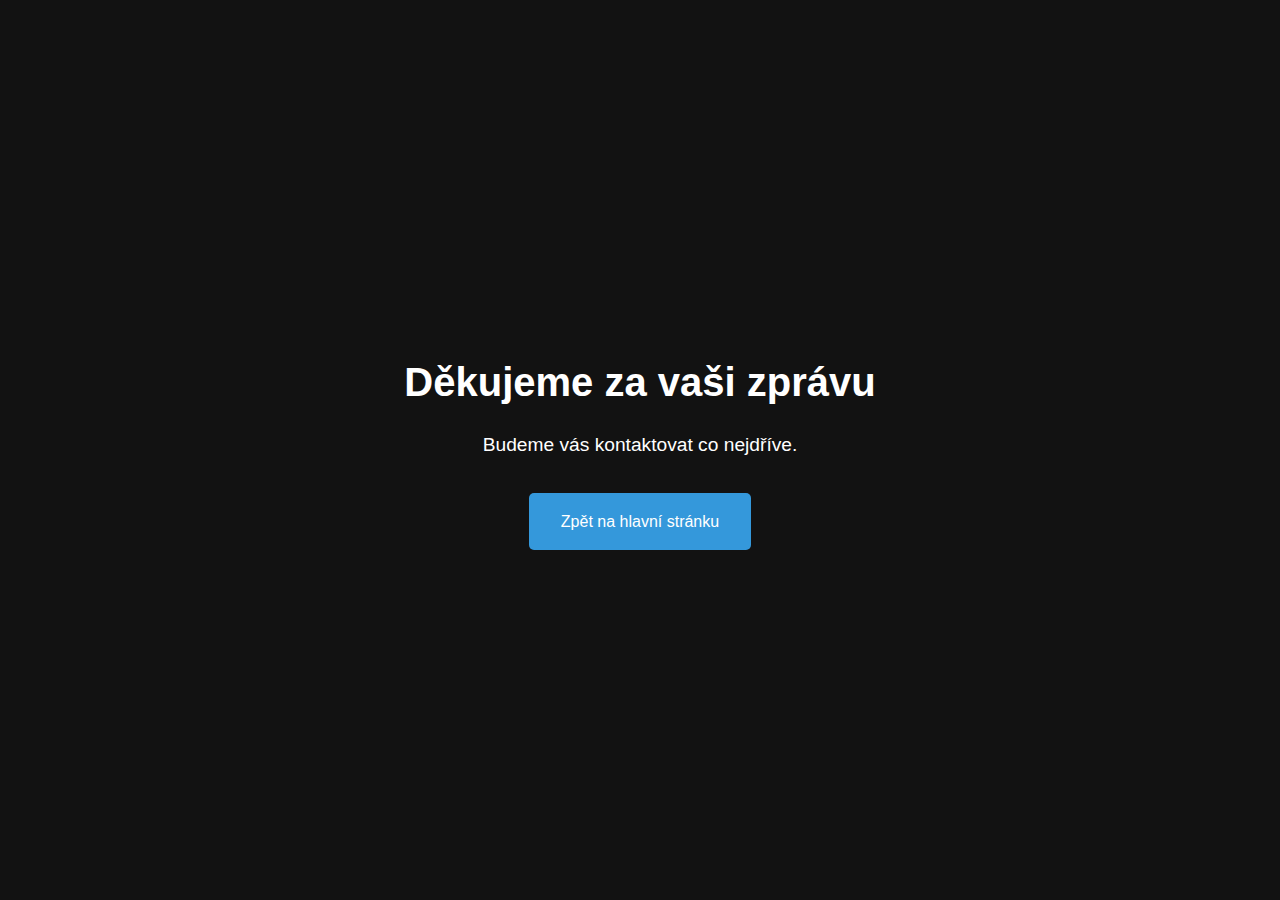
<file: dekujeme.html>
<!DOCTYPE html>
<html lang="cs">
<head>
    <meta charset="UTF-8">
    <meta name="viewport" content="width=device-width, initial-scale=1.0">
    <title>Děkujeme za zprávu</title>
    <link rel="stylesheet" href="styles.css">
</head>
<body>
    <div class="thank-you-page">
        <h1>Děkujeme za vaši zprávu</h1>
        <p>Budeme vás kontaktovat co nejdříve.</p>
        <a href="index.html" class="back-button">Zpět na hlavní stránku</a>
    </div>

    <script src="script.js"></script>
</body>
</html>
</file>
<file: styles.css>
:root {
    --primary-color: #1a1a1a;
    --secondary-color: #3498db;
    --accent-color: #e74c3c;
    --text-color: #ffffff;
    --dark-bg: #121212;
    --card-bg: #1e1e1e;
    --hover-color: #2980b9;
}

* {
    margin: 0;
    padding: 0;
    box-sizing: border-box;
    cursor: none;
}

body {
    font-family: 'Segoe UI', Tahoma, Geneva, Verdana, sans-serif;
    line-height: 1.6;
    color: var(--text-color);
    background-color: var(--dark-bg);
    overflow-x: hidden;
}

/* Nadpisy sekcí */
section h2 {
    text-align: center;
    margin-bottom: 2rem;
    font-size: 2.5rem;
    color: var(--text-color);
    text-shadow: 2px 2px 4px rgba(0, 0, 0, 0.3);
}

.canvas-container {
    position: fixed;
    top: 0;
    left: 0;
    width: 100%;
    height: 100%;
    z-index: -1;
    opacity: 0.3;
}

header {
    position: fixed;
    width: 100%;
    background: rgba(26, 26, 26, 0.95);
    padding: 1rem 0;
    box-shadow: 0 2px 10px rgba(0, 0, 0, 0.3);
    z-index: 100;
}

nav {
    max-width: 1200px;
    margin: 0 auto;
    display: flex;
    justify-content: space-between;
    align-items: center;
    padding: 0 2rem;
}

.logo {
    font-size: 1.8rem;
    font-weight: 600;
    color: var(--text-color);
    letter-spacing: 1px;
    text-transform: uppercase;
    background: linear-gradient(120deg, var(--secondary-color), var(--accent-color));
    -webkit-background-clip: text;
    background-clip: text;
    -webkit-text-fill-color: transparent;
    position: relative;
    padding: 0.5rem 0;
}

.logo::after {
    content: '';
    position: absolute;
    bottom: 0;
    left: 0;
    width: 60px;
    height: 3px;
    background: linear-gradient(90deg, var(--secondary-color), var(--accent-color));
    border-radius: 2px;
    transition: width 0.3s ease;
}

.logo:hover::after {
    width: 100%;
}

nav ul {
    display: flex;
    list-style: none;
    gap: 2rem;
}

nav a {
    text-decoration: none;
    color: var(--text-color);
    font-weight: 500;
    transition: color 0.3s;
}

nav a:hover {
    color: var(--secondary-color);
}

nav a i {
    margin-right: 8px;
    font-size: 1.1em;
    transition: transform 0.3s ease;
}

nav a:hover i {
    transform: translateY(-2px);
}

main {
    padding-top: 80px;
}

.hero {
    height: 100vh;
    display: flex;
    flex-direction: column;
    justify-content: center;
    align-items: center;
    text-align: center;
    padding: 0 2rem;
    position: relative;
    overflow: hidden;
}

.video-background {
    position: absolute;
    top: 0;
    left: 0;
    width: 100%;
    height: 100%;
    z-index: -1;
}

.video-background::after {
    content: '';
    position: absolute;
    top: 0;
    left: 0;
    width: 100%;
    height: 100%;
    background: rgba(0, 0, 0, 0.5);
}

.video-background video {
    width: 100%;
    height: 100%;
    object-fit: cover;
}

.hero-content {
    position: relative;
    z-index: 1;
    max-width: 800px;
    padding: 2rem;
    background: rgba(18, 18, 18, 0.7);
    border-radius: 15px;
    backdrop-filter: blur(5px);
    border: 1px solid rgba(255, 255, 255, 0.1);
    box-shadow: 0 8px 32px rgba(0, 0, 0, 0.3);
}

.hero h1 {
    font-size: 3.5rem;
    margin-bottom: 1rem;
    color: var(--text-color);
    text-shadow: 2px 2px 4px rgba(0, 0, 0, 0.5);
}

.hero p {
    font-size: 1.2rem;
    margin-bottom: 2rem;
    color: #cccccc;
    text-shadow: 1px 1px 2px rgba(0, 0, 0, 0.5);
}

.cta-button {
    padding: 1rem 2rem;
    font-size: 1.1rem;
    background: var(--secondary-color);
    color: white;
    border: none;
    border-radius: 5px;
    cursor: none;
    transition: transform 0.3s, background 0.3s;
    box-shadow: 0 4px 6px rgba(0, 0, 0, 0.2);
}

.cta-button:hover {
    transform: translateY(-2px);
    background: var(--hover-color);
    box-shadow: 0 6px 8px rgba(0, 0, 0, 0.3);
}

section {
    padding: 5rem 2rem;
    scroll-margin-top: 80px;
}

.services {
    background: var(--primary-color);
}

.service-grid {
    display: grid;
    grid-template-columns: repeat(auto-fit, minmax(300px, 1fr));
    gap: 2rem;
    max-width: 1200px;
    margin: 0 auto;
}

.service-card {
    background: var(--card-bg);
    padding: 2rem;
    border-radius: 10px;
    box-shadow: 0 5px 15px rgba(0, 0, 0, 0.2);
    transition: transform 0.3s;
    border: 1px solid rgba(255, 255, 255, 0.1);
}

.service-card:hover {
    transform: translateY(-5px);
    box-shadow: 0 8px 20px rgba(0, 0, 0, 0.3);
    border: 1px solid rgba(255, 255, 255, 0.2);
}

.gallery {
    max-width: 1200px;
    margin: 0 auto;
    padding: 2rem;
    margin-bottom: 0;
}

.load-more-container {
    text-align: center;
    margin-top: 2rem;
    margin-bottom: 2rem;
}

.load-more-button {
    background-color: #333;
    color: white;
    border: none;
    padding: 1rem 2rem;
    font-size: 1.1rem;
    cursor: pointer;
    border-radius: 5px;
    transition: background-color 0.3s ease;
}

.load-more-button:hover {
    background-color: #555;
}

.gallery-grid {
    display: grid;
    grid-template-columns: repeat(auto-fill, minmax(250px, 1fr));
    gap: 1.5rem;
    padding: 1.5rem;
}

.gallery-item {
    position: relative;
    overflow: hidden;
    border-radius: 8px;
    box-shadow: 0 2px 4px rgba(0, 0, 0, 0.1);
    transition: transform 0.3s ease;
    aspect-ratio: 3/2;
}

.gallery-item img {
    width: 100%;
    height: 100%;
    object-fit: cover;
    transition: transform 0.3s ease;
}

.gallery-item:hover {
    transform: scale(1.02);
}

.contact-form {
    max-width: 600px;
    margin: 0 auto;
    display: flex;
    flex-direction: column;
    gap: 1rem;
}

.contact-form input,
.contact-form textarea {
    padding: 1rem;
    background: var(--card-bg);
    border: 1px solid rgba(255, 255, 255, 0.1);
    border-radius: 5px;
    font-size: 1rem;
    color: var(--text-color);
    transition: border-color 0.3s;
}

.contact-form input:focus,
.contact-form textarea:focus {
    border-color: var(--secondary-color);
    outline: none;
}

.contact-form textarea {
    height: 150px;
    resize: vertical;
}

.contact-form button {
    padding: 1rem;
    background: var(--secondary-color);
    color: white;
    border: none;
    border-radius: 5px;
    cursor: none;
    transition: background 0.3s, transform 0.3s;
    box-shadow: 0 4px 6px rgba(0, 0, 0, 0.2);
}

.contact-form button:hover {
    background: var(--hover-color);
    transform: translateY(-2px);
}

footer {
    background: var(--primary-color);
    color: var(--text-color);
    text-align: center;
    padding: 2rem;
    border-top: 1px solid rgba(255, 255, 255, 0.1);
}

.custom-cursor {
    width: 20px;
    height: 20px;
    background: rgba(255, 255, 255, 0.8);
    border-radius: 50%;
    position: fixed;
    pointer-events: none;
    z-index: 9999;
    mix-blend-mode: difference;
    transition: transform 0.2s ease;
}

.cursor-hover {
    background: rgba(255, 255, 255, 1);
    box-shadow: 0 0 10px rgba(255, 255, 255, 0.5);
}

.cursor-click {
    animation: cursorClick 0.3s ease;
}

@keyframes cursorClick {
    0% {
        transform: scale(1);
        opacity: 1;
    }
    50% {
        transform: scale(2);
        opacity: 0.5;
    }
    100% {
        transform: scale(1);
        opacity: 1;
    }
}

/* Lightbox */
.lightbox {
    display: none;
    position: fixed;
    top: 0;
    left: 0;
    width: 100%;
    height: 100%;
    background: rgba(0, 0, 0, 0.95);
    z-index: 1000;
}

.lightbox-content {
    position: relative;
    width: 100%;
    height: 100%;
    display: flex;
    justify-content: center;
    align-items: center;
    box-shadow: 0 0 30px rgba(0, 0, 0, 0.5);
}

.lightbox img {
    max-width: 90%;
    max-height: 90vh;
    object-fit: contain;
}

.lightbox-close {
    position: absolute;
    top: 20px;
    right: 20px;
    background: none;
    border: none;
    color: white;
    font-size: 2rem;
    cursor: pointer;
    text-shadow: 0 0 10px rgba(255, 255, 255, 0.3);
}

.lightbox-nav {
    position: absolute;
    bottom: 20px;
    left: 50%;
    transform: translateX(-50%);
    display: flex;
    gap: 20px;
}

.lightbox-prev,
.lightbox-next {
    background: none;
    border: none;
    color: white;
    font-size: 1.5rem;
    cursor: pointer;
    padding: 10px;
    text-shadow: 0 0 10px rgba(255, 255, 255, 0.3);
}

/* Hamburger menu */
.hamburger {
    display: none;
    flex-direction: column;
    justify-content: space-around;
    width: 30px;
    height: 25px;
    background: transparent;
    border: none;
    cursor: pointer;
    padding: 0;
    z-index: 200;
}

.hamburger span {
    width: 30px;
    height: 3px;
    background: var(--text-color);
    border-radius: 10px;
    transition: all 0.3s linear;
    position: relative;
    transform-origin: 1px;
}

@media (max-width: 768px) {
    .hamburger {
        display: flex;
    }

    nav {
        padding: 1rem;
    }

    nav ul {
        display: none;
        position: absolute;
        top: 100%;
        left: 0;
        width: 100%;
        flex-direction: column;
        background: var(--primary-color);
        padding: 1rem 0;
        text-align: center;
        box-shadow: 0 4px 8px rgba(0, 0, 0, 0.2);
        z-index: 100;
    }

    nav ul.active {
        display: flex;
    }

    nav ul li {
        padding: 1rem 0;
    }

    nav ul li a {
        font-size: 1.2rem;
    }

    .logo {
        font-size: 1.4rem;
        max-width: 80%;
    }

    .hero h1 {
        font-size: 2.5rem;
    }

    .gallery-grid {
        grid-template-columns: repeat(auto-fill, minmax(200px, 1fr));
    }

    nav a i {
        font-size: 1.3em;
        margin-right: 10px;
    }

    section {
        padding-top: 6rem;
    }

    .hero {
        padding-top: 80px;
    }

    #kontakt {
        padding-top: 1rem;
    }

    .contact h2 {
        margin-top: 1rem;
        margin-bottom: 1rem;
    }

    .gallery {
        padding-bottom: 1rem;
    }
}

.form-message {
    padding: 1rem;
    margin-bottom: 1rem;
    border-radius: 5px;
    text-align: center;
    animation: slideIn 0.3s ease;
}

.form-message.success {
    background: rgba(40, 167, 69, 0.2);
    border: 1px solid #28a745;
    color: #28a745;
}

.form-message.error {
    background: rgba(220, 53, 69, 0.2);
    border: 1px solid #dc3545;
    color: #dc3545;
}

@keyframes slideIn {
    from {
        transform: translateY(-20px);
        opacity: 0;
    }
    to {
        transform: translateY(0);
        opacity: 1;
    }
}

.thank-you-page {
    height: 100vh;
    display: flex;
    flex-direction: column;
    justify-content: center;
    align-items: center;
    text-align: center;
    padding: 2rem;
    background: var(--dark-bg);
}

.thank-you-page h1 {
    font-size: 2.5rem;
    margin-bottom: 1rem;
    color: var(--text-color);
}

.thank-you-page p {
    font-size: 1.2rem;
    margin-bottom: 2rem;
    color: var(--text-color);
}

.back-button {
    display: inline-block;
    padding: 1rem 2rem;
    background: var(--secondary-color);
    color: white;
    text-decoration: none;
    border-radius: 5px;
    transition: background 0.3s, transform 0.3s;
}

.back-button:hover {
    background: var(--hover-color);
    transform: translateY(-2px);
}

/* Přidání scroll-padding pro lepší scrollování k sekcím */
html {
    scroll-padding-top: 80px; /* Výška headeru + padding */
    scroll-behavior: smooth;
}

/* Úprava pro kontaktní sekci */
#kontakt {
    padding-top: 1rem;
    margin-top: 0;
}

.contact h2 {
    margin-bottom: 1.5rem;
}
</file>
